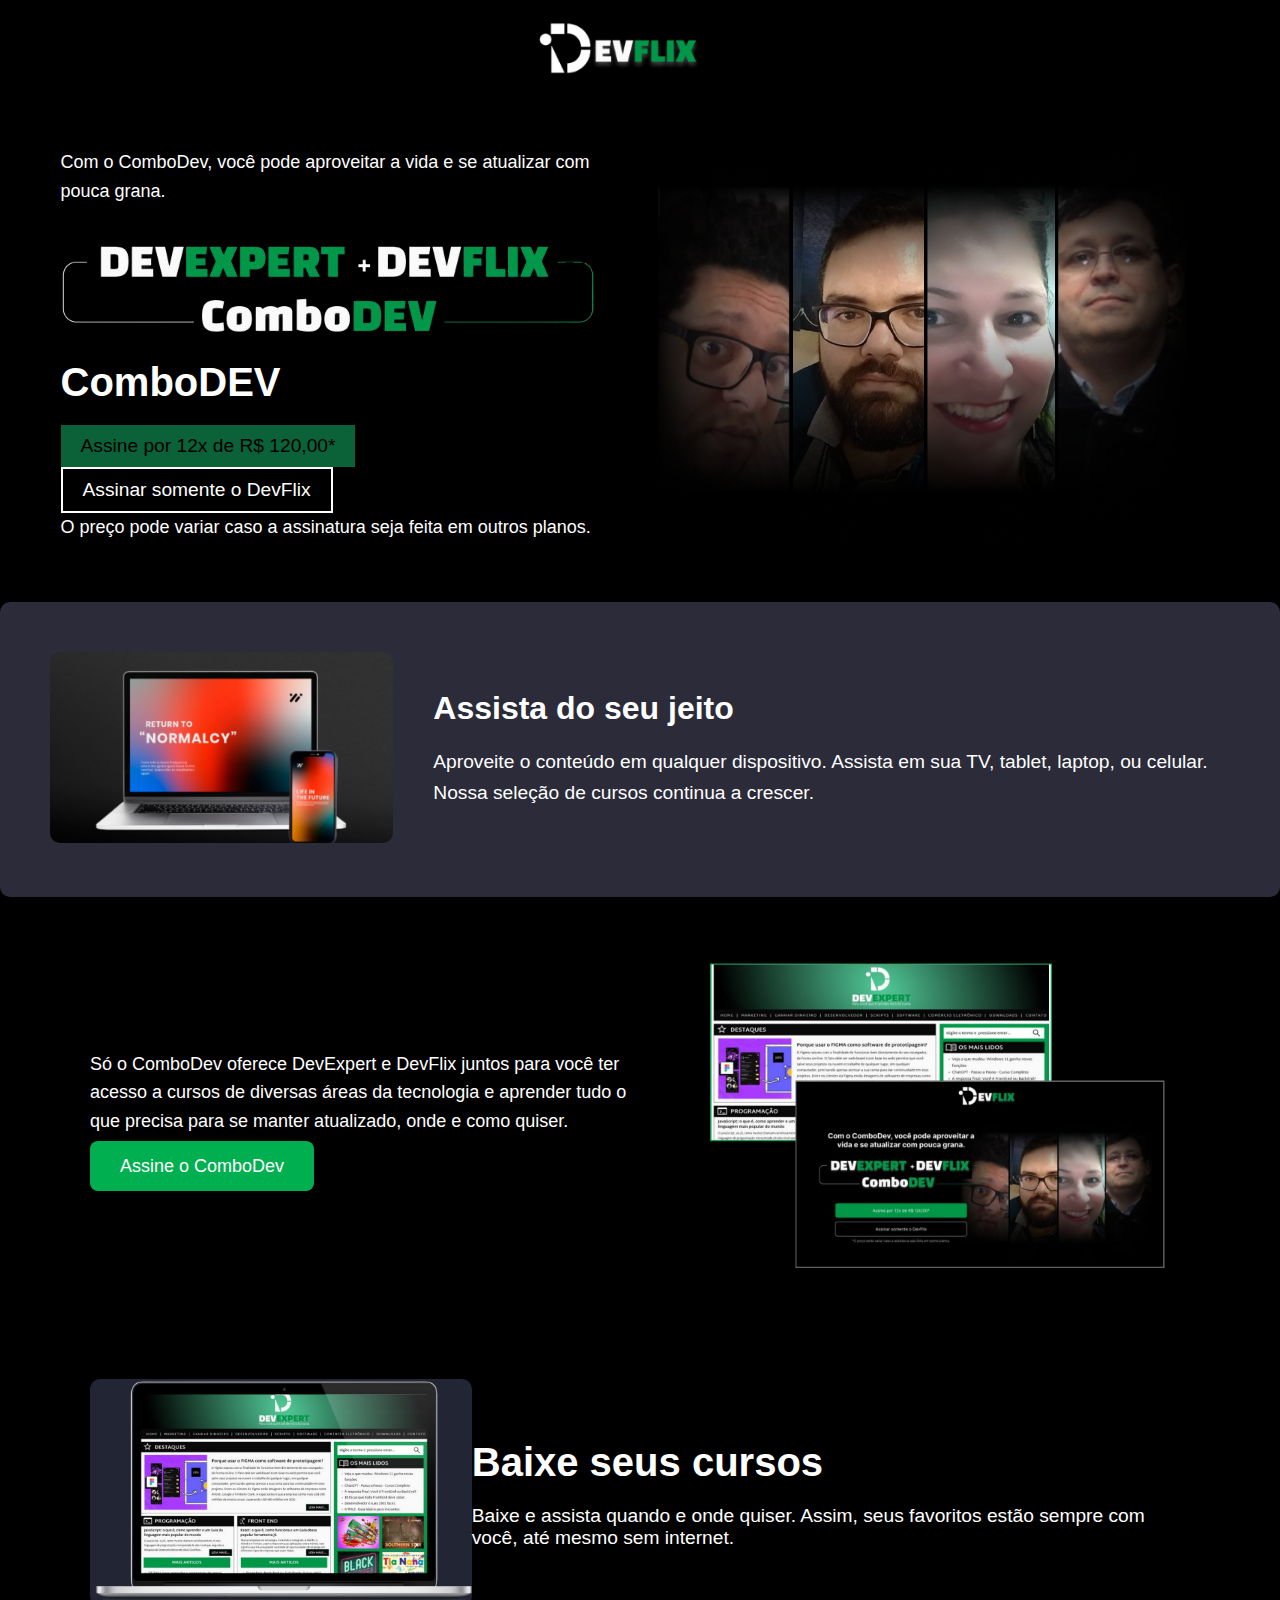
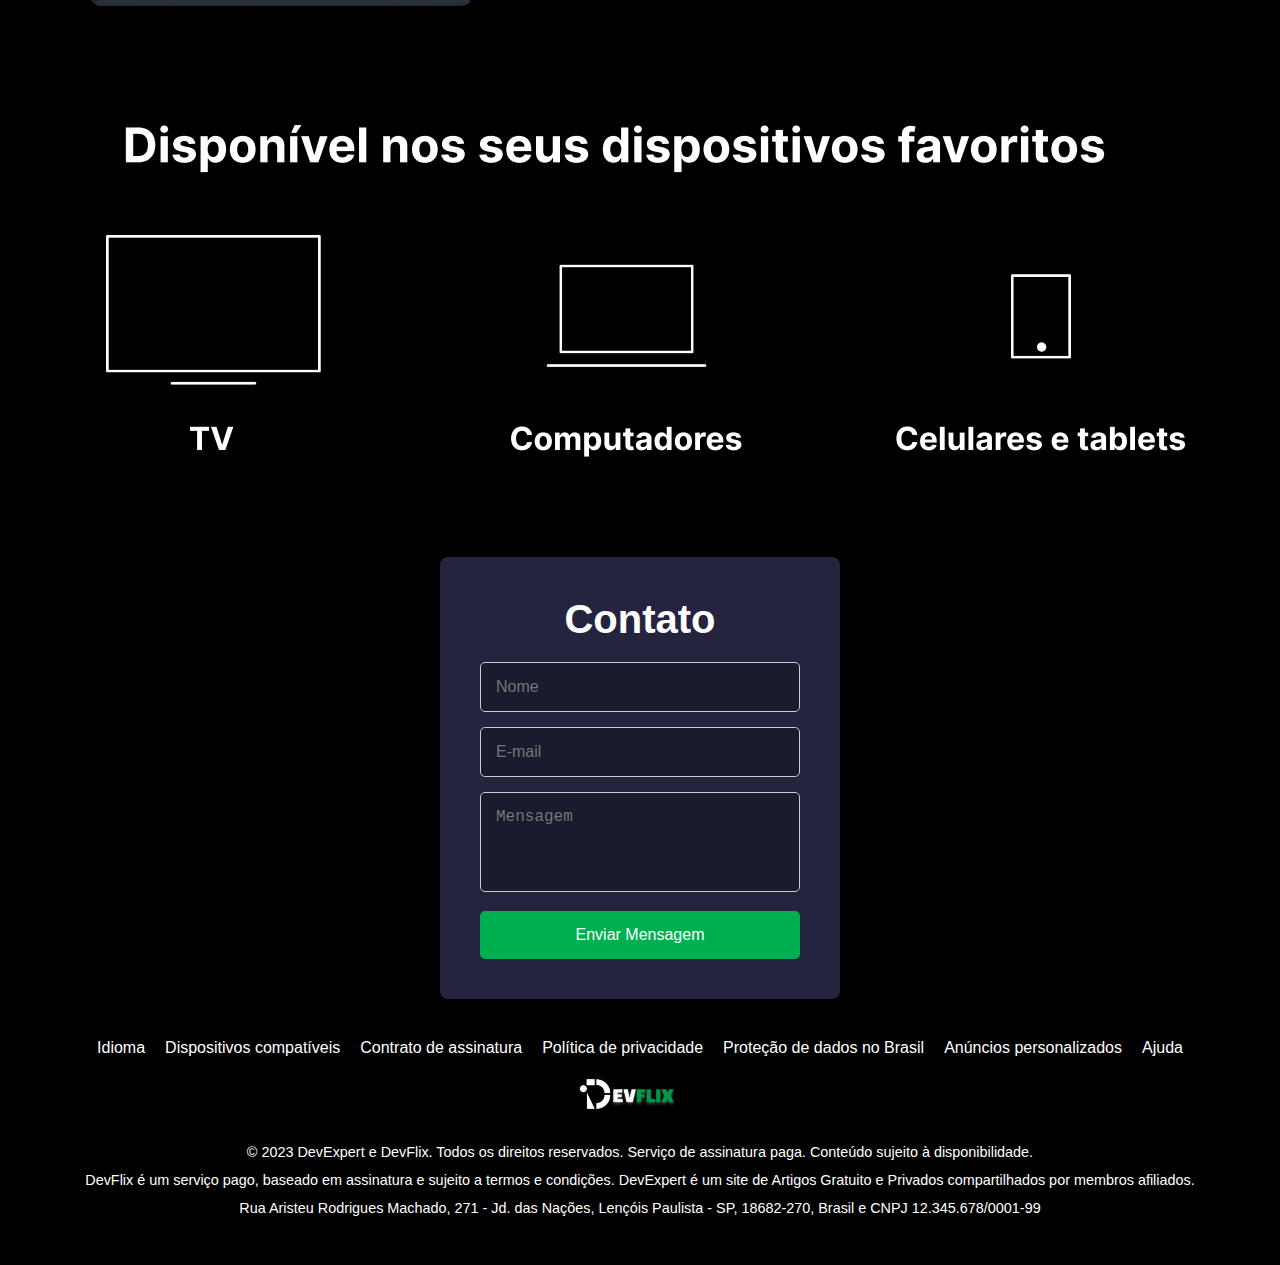
<file: index.html>
<!DOCTYPE html>
<html lang="pt-BR">
<head>
    <meta charset="UTF-8">
    <meta name="viewport" content="width=device-width, initial-scale=1.0">
    <title>ComboDEV</title>
    <link rel="stylesheet" href="css\Estilos.css">
</head>
<body>
    <header>
        <img src="imagens\logo.png" alt="Logo DevFlix" class="logo">
    </header>
    
    <div class="conteudo">
        <div class="texto">
            <p>Com o ComboDev, você pode aproveitar a vida e se atualizar com pouca grana.</p>
            <img src="imagens\logo2 (2).png" alt="imagem logo">
            <h2>ComboDEV</h2>
            <button class="btn-assinar">Assine por 12x de R$ 120,00*</button>
            <button class="btn-somente">Assinar somente o DevFlix</button>
            <p class="info-preco">O preço pode variar caso a assinatura seja feita em outros planos.</p>
        </div>
        
        <div class="imagem">
            <img src="imagens\devs.png" alt="Imagem Devs">
        </div>
    </div>

    <section class="devices-section">
        <div class="devices-image">
            <img src="imagens\Cap.png" alt="foto de laptop e celular">
        </div>
        <div class="devices-content">
            <h2>Assista do seu jeito</h2>
            <p>Aproveite o conteúdo em qualquer dispositivo. Assista em sua TV, tablet, laptop, ou celular. Nossa seleção de cursos continua a crescer.</p>
        </div>
    </section>

    <section class="combo-section">
        <div class="texto">
            <p>Só o ComboDev oferece DevExpert e DevFlix juntos para você ter acesso a cursos de diversas áreas da tecnologia e aprender tudo o que precisa para se manter atualizado, onde e como quiser.</p>
            <a href="#" class="botao">Assine o ComboDev</a>
        </div>
        <div class="imagens">
            <img src="imagens\Ca.png" alt="DevExpert" class="imagem-devexpert">
        </div>
    </section>

    <section class="devices-section6">
        <div class="devices-image2">
            <img src="imagens\Ca2.png" alt="foto de laptop e celular">
        </div>
        <div class="devices-content2">
            <h2>Baixe seus cursos</h2>
            <p>Baixe e assista quando e onde quiser. Assim, seus favoritos estão sempre com você, até mesmo sem internet.</p>
        </div>
    </section>

    <section class="devices-section3">
        <div class="devices-image3">
            <img src="imagens\compu.png" alt="foto de laptop e celular">
        </div>
    </section>

    <div class="form-container">
    <h2>Contato</h2>
    <form>
        <input type="text" placeholder="Nome" class="input-field">
        <input type="email" placeholder="E-mail" class="input-field">
        <textarea placeholder="Mensagem" class="input-field"></textarea>
        <button type="submit" class="submit-btn">Enviar Mensagem</button>
    </form>
</div>
<footer>
    <div class="footer-links">
        <a href="#">Idioma</a>
        <a href="#">Dispositivos compatíveis</a>
        <a href="#">Contrato de assinatura</a>
        <a href="#">Política de privacidade</a>
        <a href="#">Proteção de dados no Brasil</a>
        <a href="#">Anúncios personalizados</a>
        <a href="#">Ajuda</a>
    </div>
    <div class="footer-logo">
        <img src="imagens\logo.png" alt="Logo DevFlix">
    </div>
    <div class="footer-info">
        <p>© 2023 DevExpert e DevFlix. Todos os direitos reservados. Serviço de assinatura paga. Conteúdo sujeito à disponibilidade.</p>
        <p>DevFlix é um serviço pago, baseado em assinatura e sujeito a termos e condições. DevExpert é um site de Artigos Gratuito e Privados compartilhados por membros afiliados.</p>
        <p>Rua Aristeu Rodrigues Machado, 271 - Jd. das Nações, Lençóis Paulista - SP, 18682-270, Brasil e CNPJ 12.345.678/0001-99</p>
    </div>
</footer>


</body>
</html>
</file>
